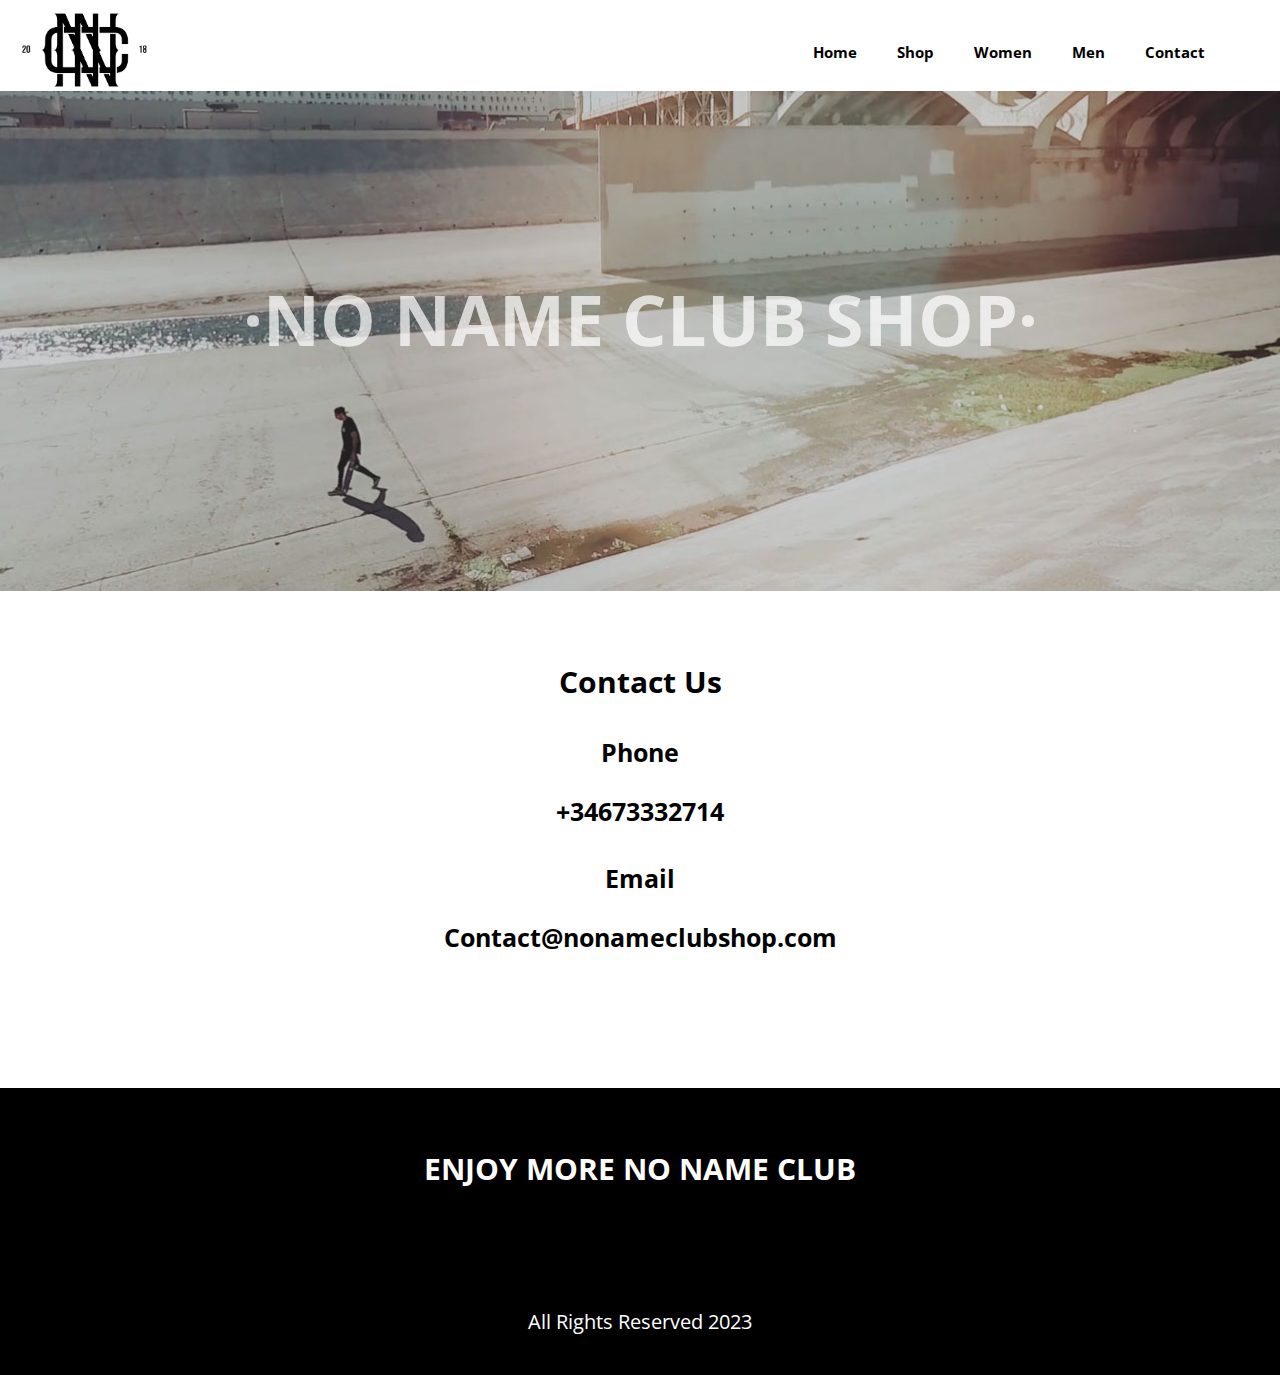
<file: pages/Contact us.html>
<!DOCTYPE html>
<html lang="en">
  <head>
    <meta charset="UTF-8" />
    <meta http-equiv="X-UA-Compatible" content="IE=edge" />
    <meta name="viewport" content="width=device-width, initial-scale=1.0" />
    <link rel="preconnect" href="https://fonts.googleapis.com" />
    <link rel="preconnect" href="https://fonts.gstatic.com" crossorigin />
    <link
      href="https://fonts.googleapis.com/css2?family=Open+Sans:wght@600&display=swap"
      rel="stylesheet"
    />
    <link
      rel="stylesheet"
      href="https://cdnjs.cloudflare.com/ajax/libs/font-awesome/6.3.0/css/all.min.css"
      integrity="sha512-SzlrxWUlpfuzQ+pcUCosxcglQRNAq/DZjVsC0lE40xsADsfeQoEypE+enwcOiGjk/bSuGGKHEyjSoQ1zVisanQ=="
      crossorigin="anonymous"
      referrerpolicy="no-referrer"
    />
    <link rel="stylesheet" href="../estilos.css" />
    <link rel="shortcut icon" href="img2/favicon.svg" type="image/x-icon" />
    <title>Contact Us</title>
  </head>

  <body>
    <header class="headertop">
      <div class="redes">
        <a href="https://www.instagram.com/nonameclubshop/">
          <i class="fa-brands fa-instagram"></i>
        </a>
        <a href="https://www.facebook.com/nonameclubshop">
          <i class="fa-brands fa-square-facebook"></i>
        </a>
      </div>
    </header>
    <header class="header">
      <div class="logo">
        <img src="img2/nnc4.png" alt="logo" />
      </div>
      <nav>
        <ul>
          <li><a href="Home.html">Home</a></li>
          <li><a href="Shop.html">Shop</a></li>
          <li><a href="Women.html">Women</a></li>
          <li><a href="Men.html">Men</a></li>
          <li><a href="Contact us.html">Contact</a></li>
        </ul>
      </nav>
    </header>

    <section>
      <h1>·NO NAME CLUB SHOP·</h1>
    </section>

    <main>
      <div class="container4">
        <h2>Contact Us</h2>
        <h4>
          Phone
          <p>+34673332714</p>
        </h4>
        <h4>
          Email
          <p>Contact@nonameclubshop.com</p>
        </h4>
      </div>
    </main>

    <footer>
      <h4>ENJOY MORE NO NAME CLUB</h4>
      <div class="redes2">
        <a href="https://www.instagram.com/nonameclubshop/">
          <i class="fa-brands fa-instagram"></i>
        </a>
        <a href="https://www.facebook.com/nonameclubshop">
          <i class="fa-brands fa-square-facebook"></i>
        </a>
        <p>All Rights Reserved 2023</p>
      </div>
    </footer>
  </body>
</html>
</file>
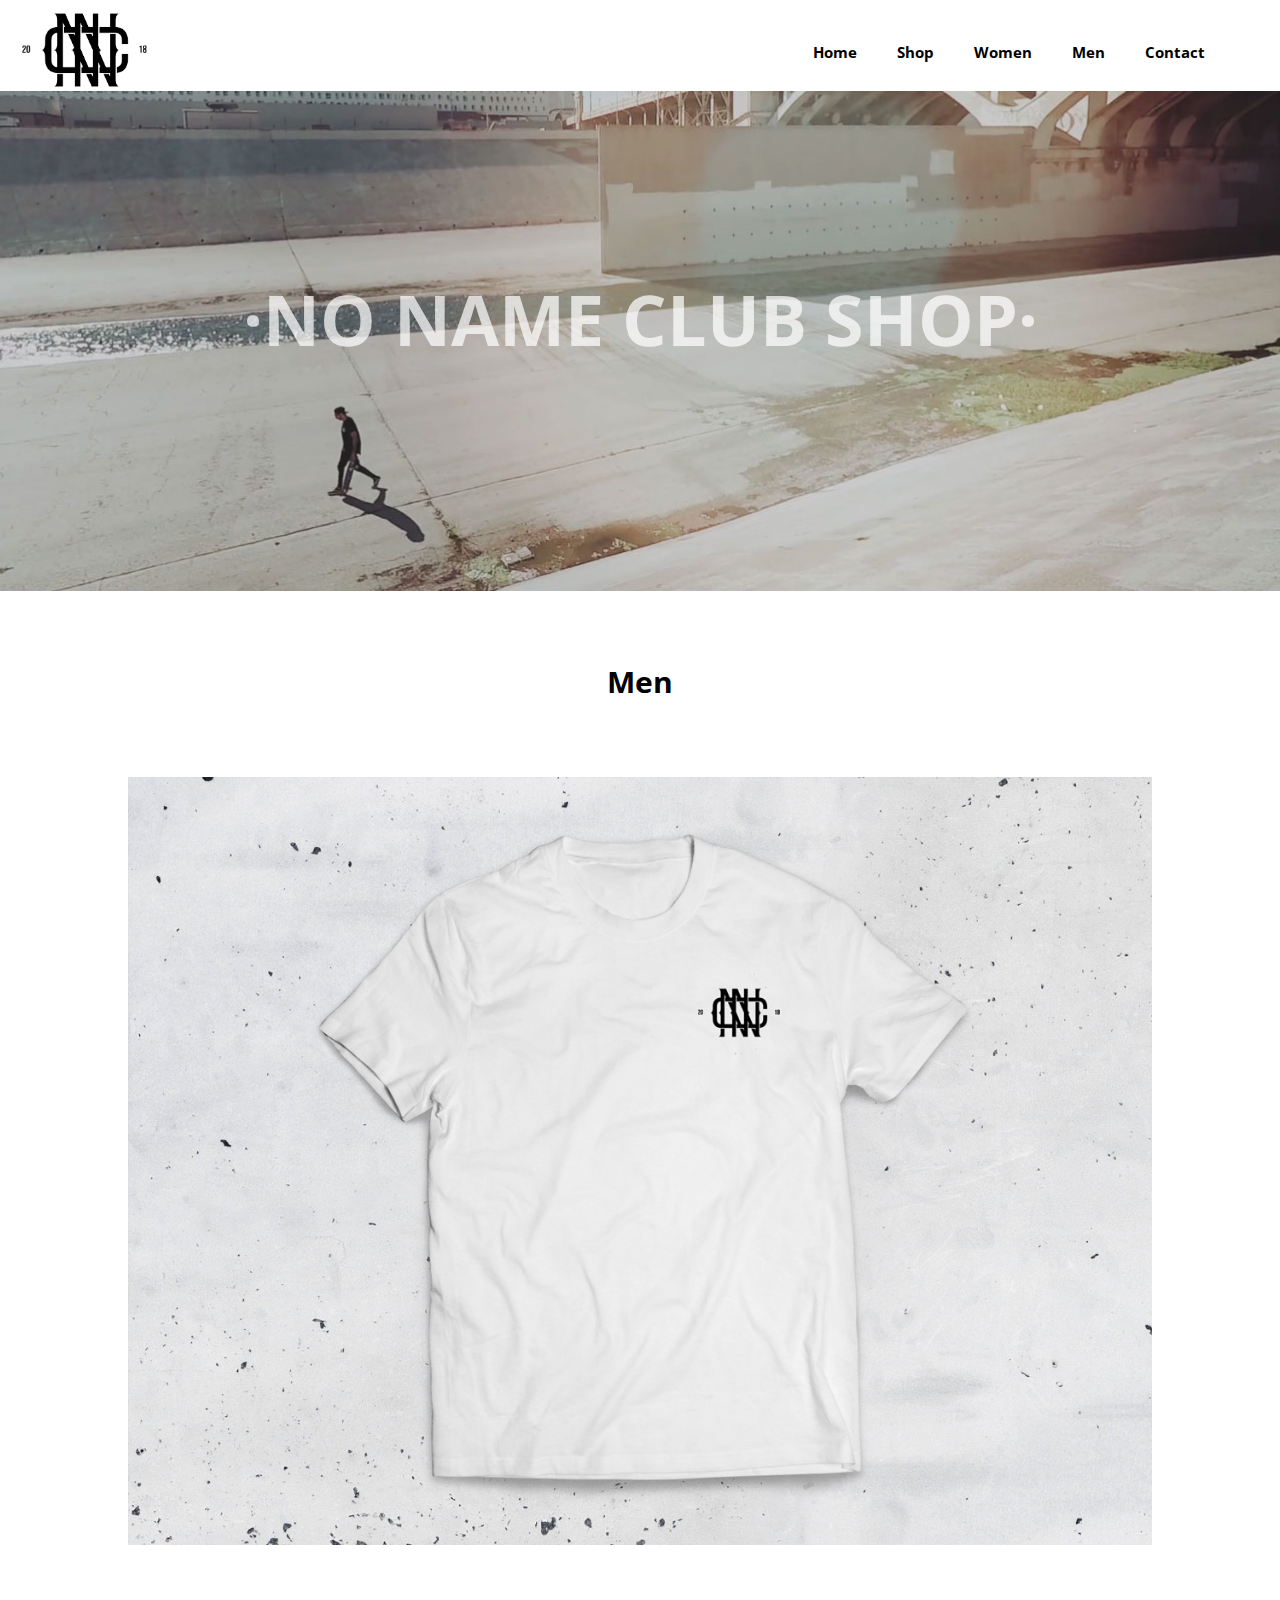
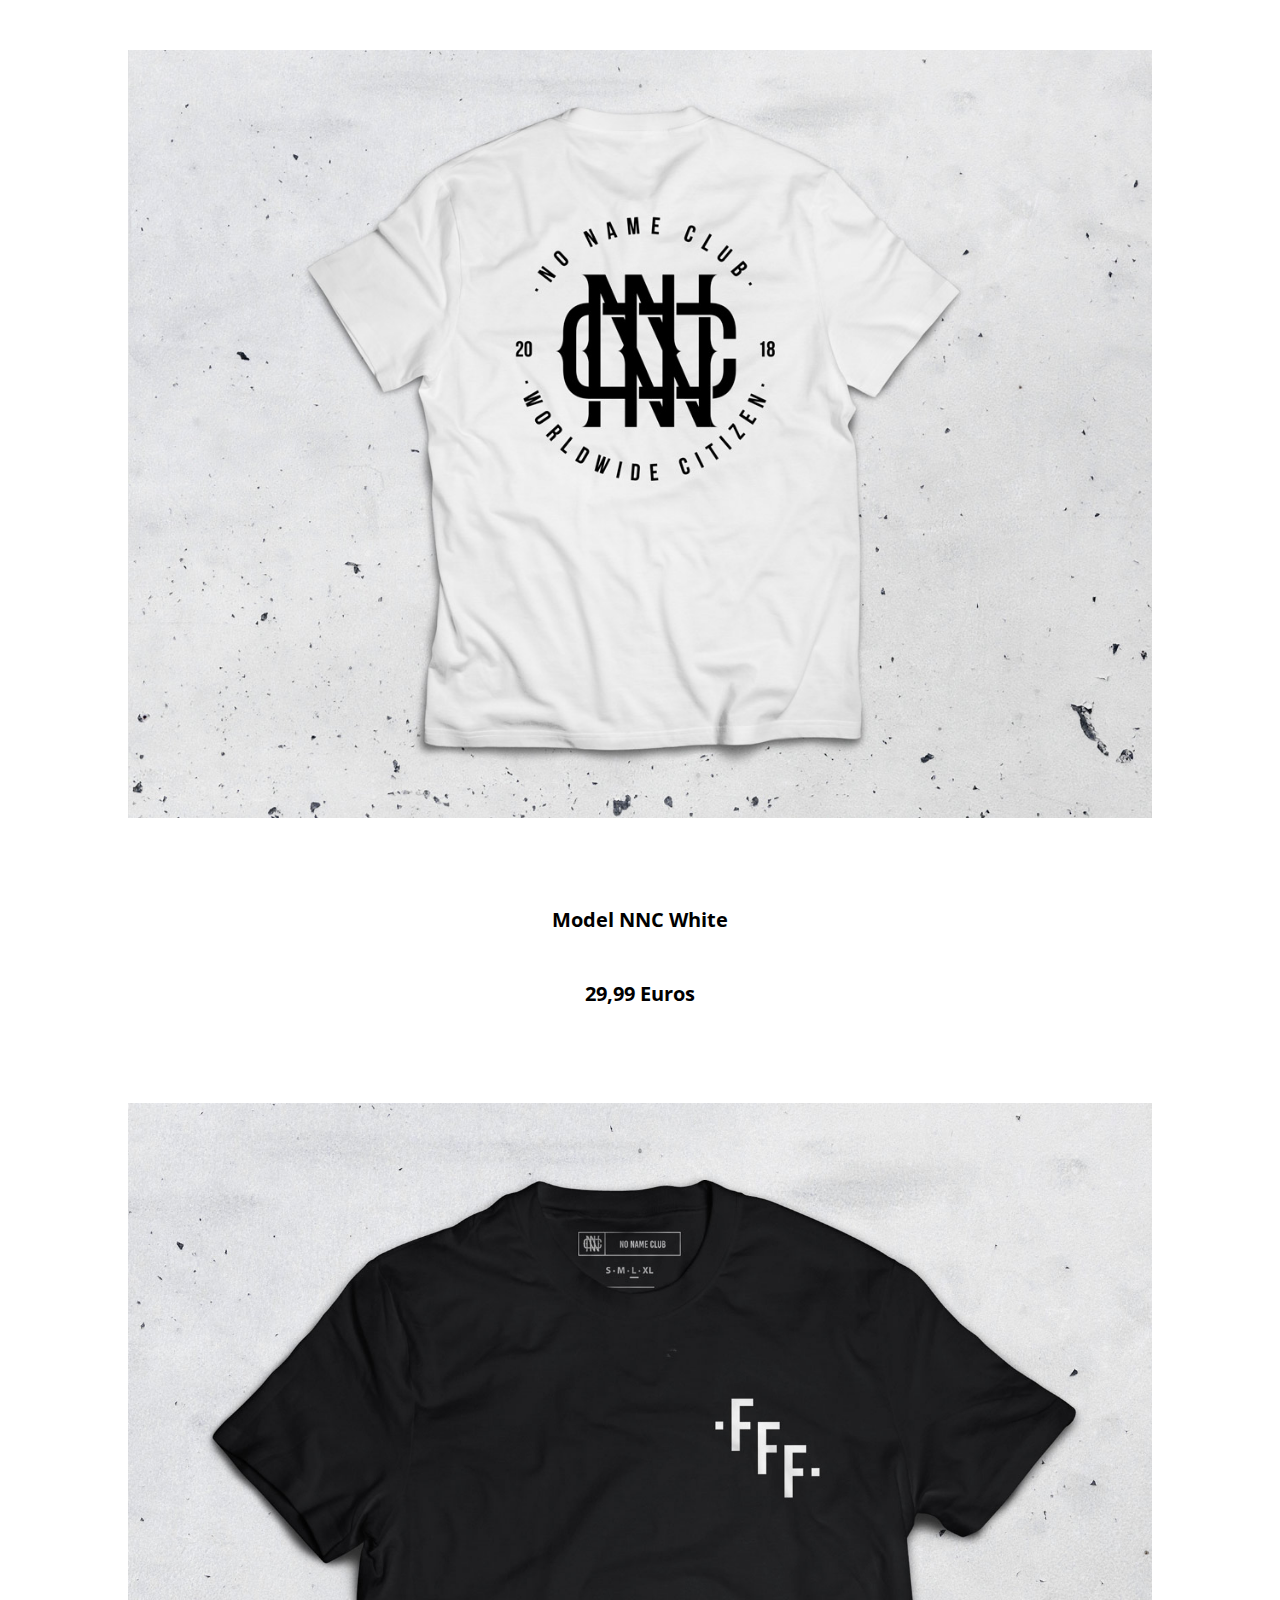
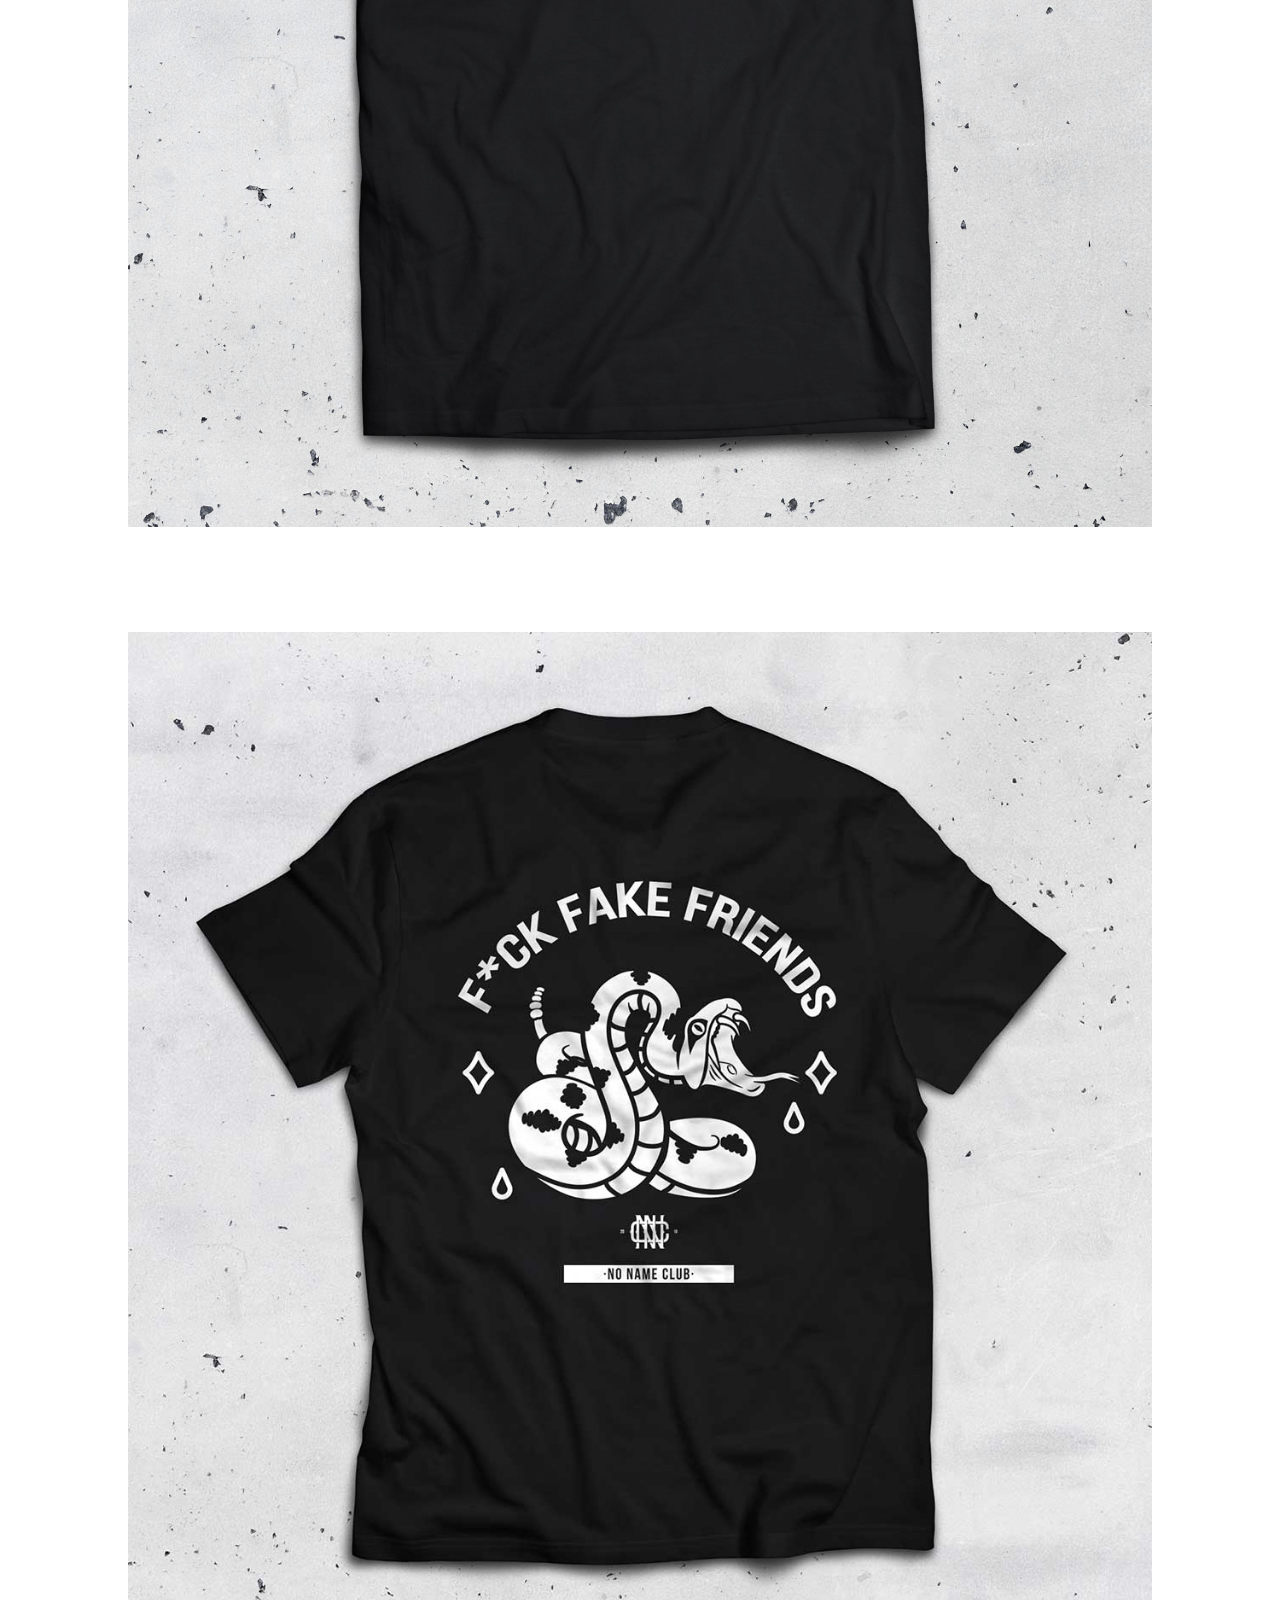
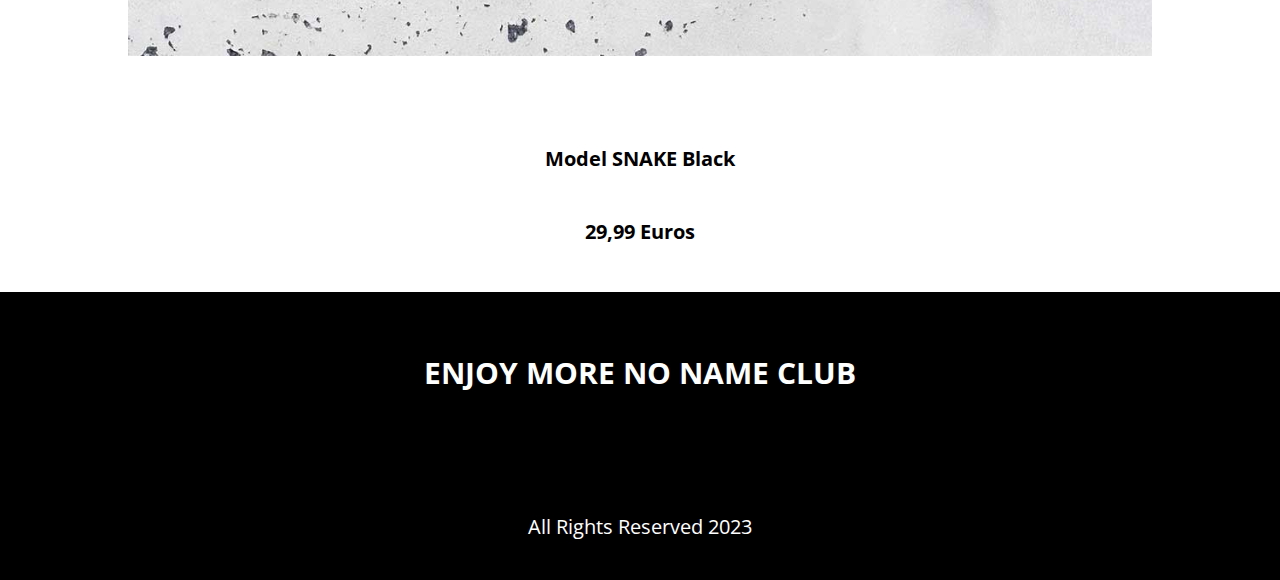
<file: pages/Men.html>
<!DOCTYPE html>
<html lang="en">
  <head>
    <meta charset="UTF-8" />
    <meta http-equiv="X-UA-Compatible" content="IE=edge" />
    <meta name="viewport" content="width=device-width, initial-scale=1.0" />
    <link rel="preconnect" href="https://fonts.googleapis.com" />
    <link rel="preconnect" href="https://fonts.gstatic.com" crossorigin />
    <link
      href="https://fonts.googleapis.com/css2?family=Open+Sans:wght@600&display=swap"
      rel="stylesheet"
    />
    <link
      rel="stylesheet"
      href="https://cdnjs.cloudflare.com/ajax/libs/font-awesome/6.3.0/css/all.min.css"
      integrity="sha512-SzlrxWUlpfuzQ+pcUCosxcglQRNAq/DZjVsC0lE40xsADsfeQoEypE+enwcOiGjk/bSuGGKHEyjSoQ1zVisanQ=="
      crossorigin="anonymous"
      referrerpolicy="no-referrer"
    />
    <link rel="stylesheet" href="../estilos.css" />
    <link
      rel="shortcut icon"
      href="img2/favicon.svg"
      type="image/x-icon"
    />
    <title>Men</title>
  </head>
  <body>
    <header class="headertop">
      <div class="redes">
        <a href="https://www.instagram.com/nonameclubshop/">
          <i class="fa-brands fa-instagram"></i>
        </a>
        <a href="https://www.facebook.com/nonameclubshop">
          <i class="fa-brands fa-square-facebook"></i>
        </a>
      </div>
    </header>
    <header class="header"> 
      <div class="logo">
        <img src="img2/nnc4.png" alt="logo" />
      </div>
      <nav>
        <ul>
          <li><a href="Home.html">Home</a></li>
          <li><a href="Shop.html">Shop</a></li>
          <li><a href="Women.html">Women</a></li>
          <li><a href="Men.html">Men</a></li>
          <li><a href="Contact us.html">Contact</a></li>
        </ul>
      </nav>
    </header>

    <section>
      <h1>·NO NAME CLUB SHOP·</h1>
    </section>

    <main>
      <div>
        <h2 class="ropa2">Men</h2>
          <img src="img2/C-NNC-BD.jpg" alt="imagen1" />
          <img src="img2/C-NNC-BT.jpg" alt="imagen2" />
          <h5 class="modpre">Model NNC White</h5>
          <h6 class="modpre">29,99 Euros</h6>
          <img src="img2/C-FFF-ND.jpg" alt="imagen3" />
          <img src="img2/C-SNAKE-NT.jpg" alt="imagen4" />
          <h5 class="modpre">Model SNAKE Black</h5>
          <h6 class="modpre">29,99 Euros</h6>
        </div>
      </div>
    </main>

    <footer>
        <h4>ENJOY MORE NO NAME CLUB</h4>
      <div class="redes2">
        <a href="https://www.instagram.com/nonameclubshop/">
          <i class="fa-brands fa-instagram"></i>
        </a>
        <a href="https://www.facebook.com/nonameclubshop">
          <i class="fa-brands fa-square-facebook"></i>
        </a>
        <p>All Rights Reserved 2023</p>
      </div>
    </footer>
  </body>
</html>
</file>
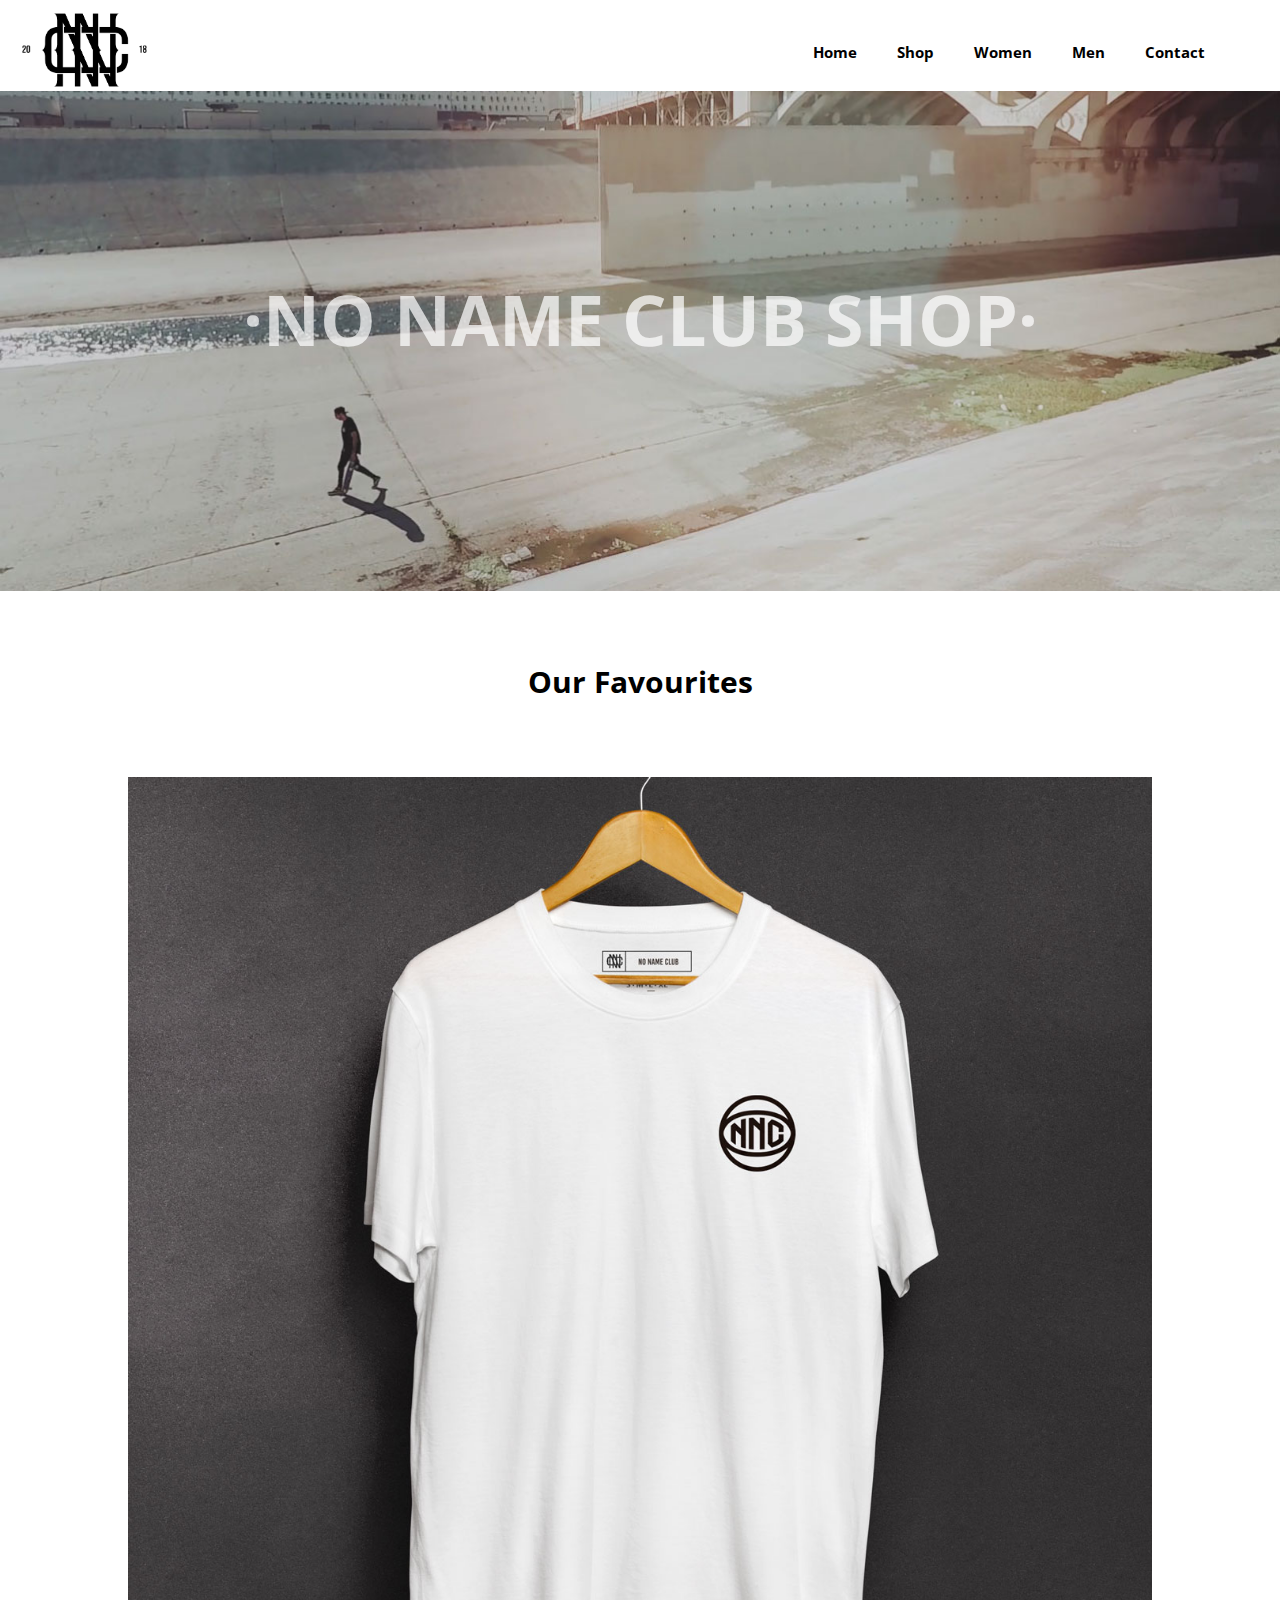
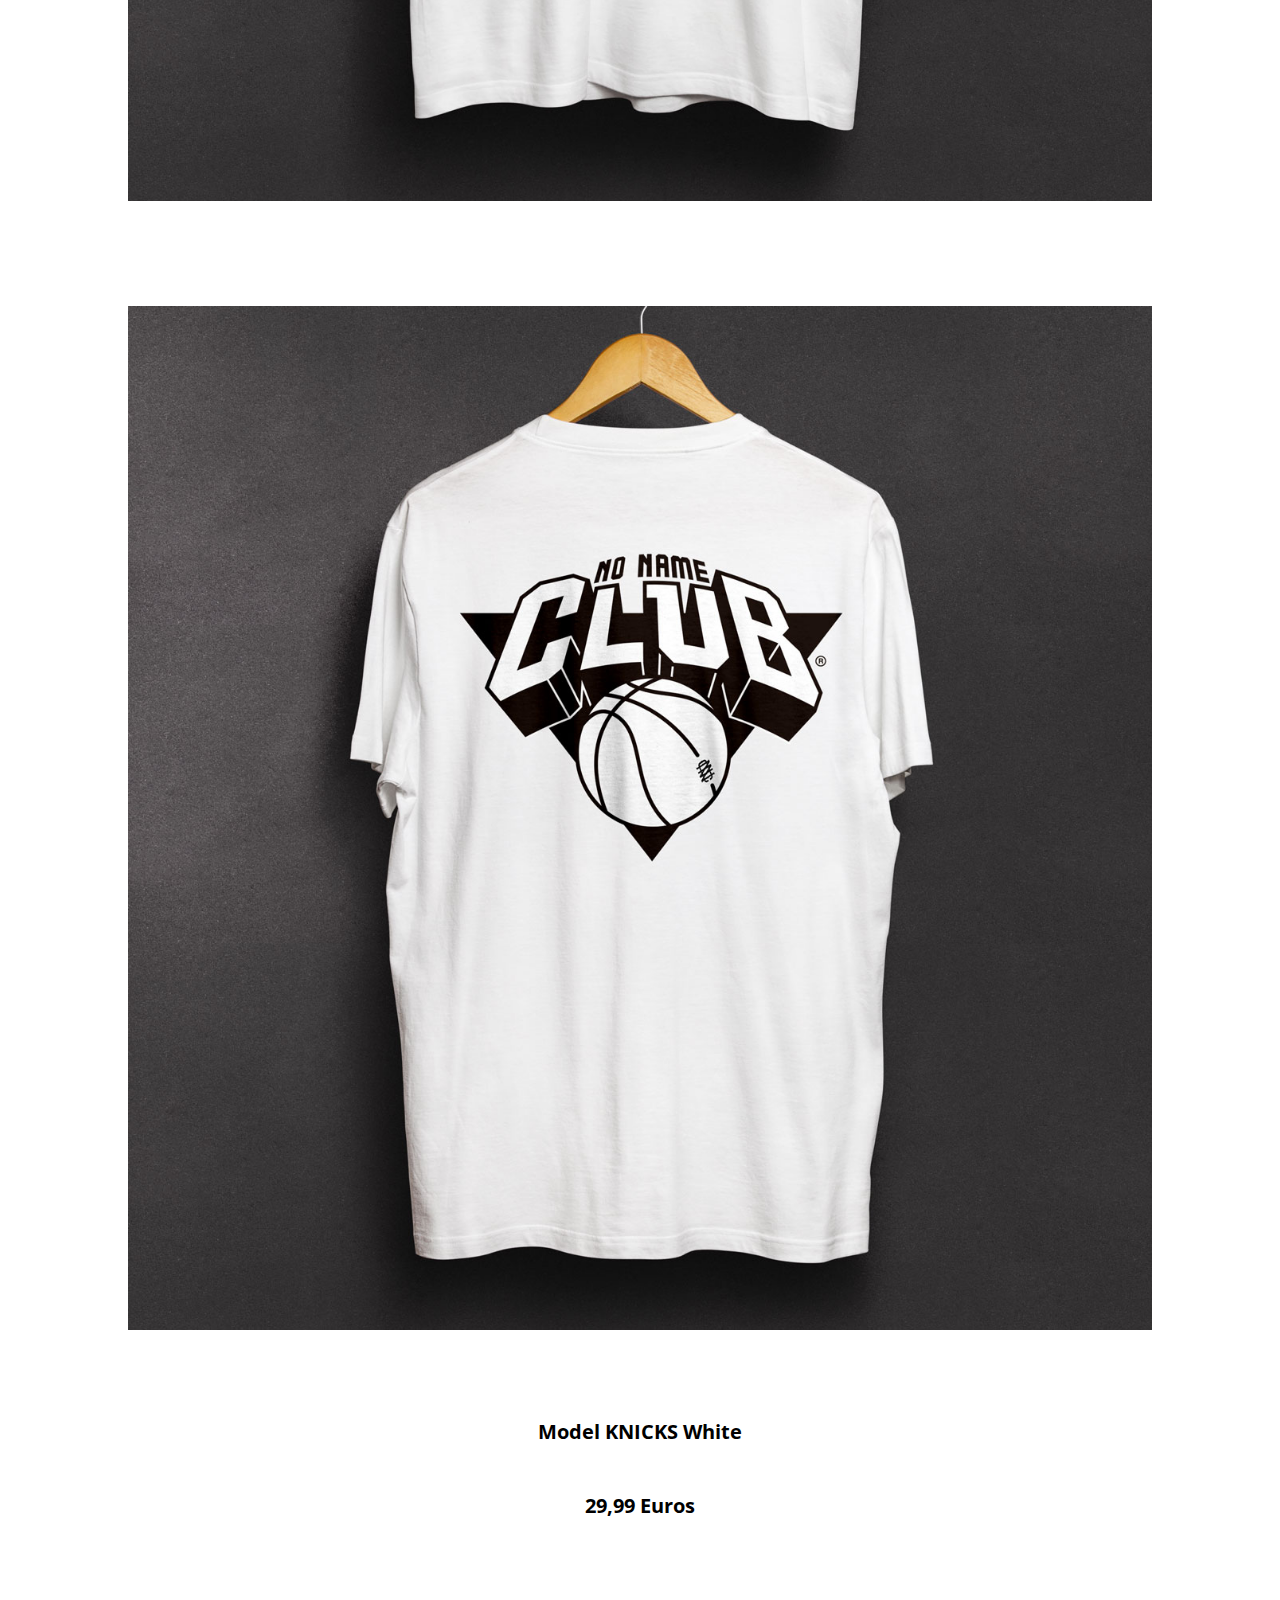
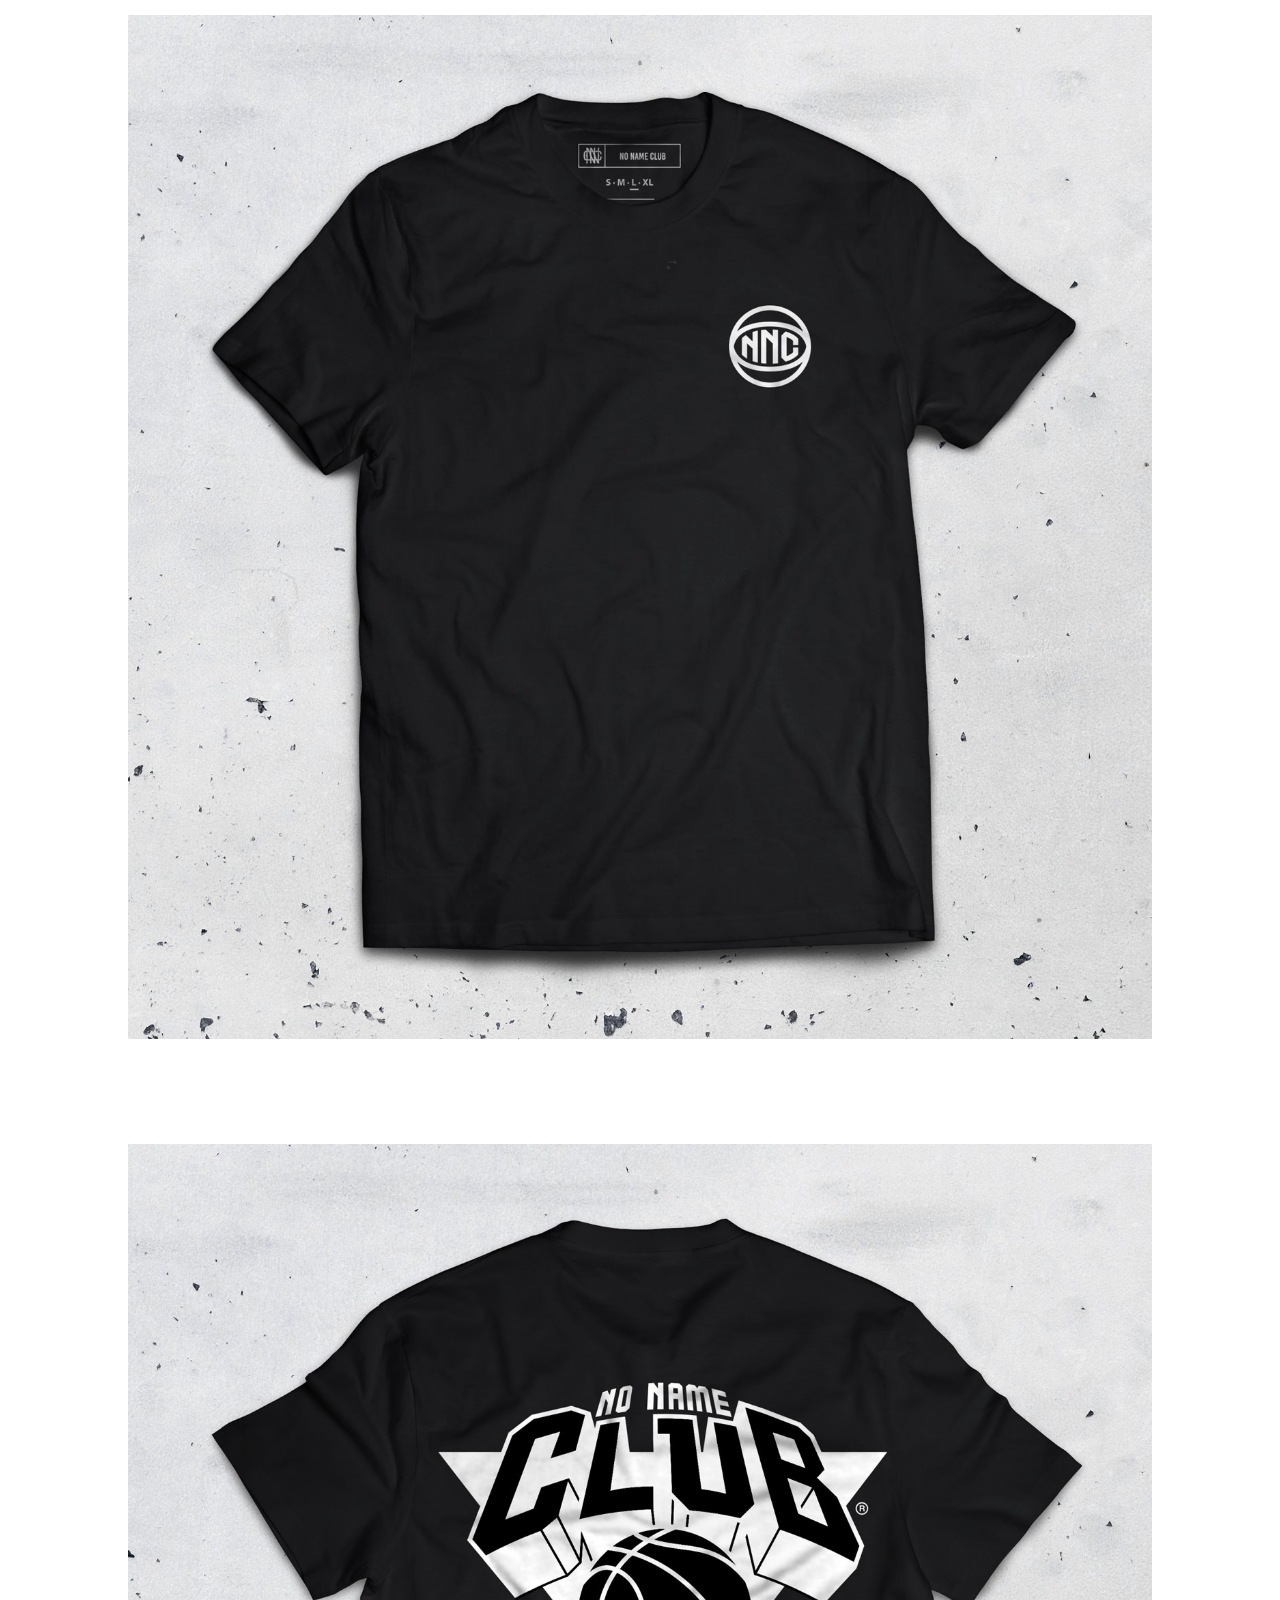
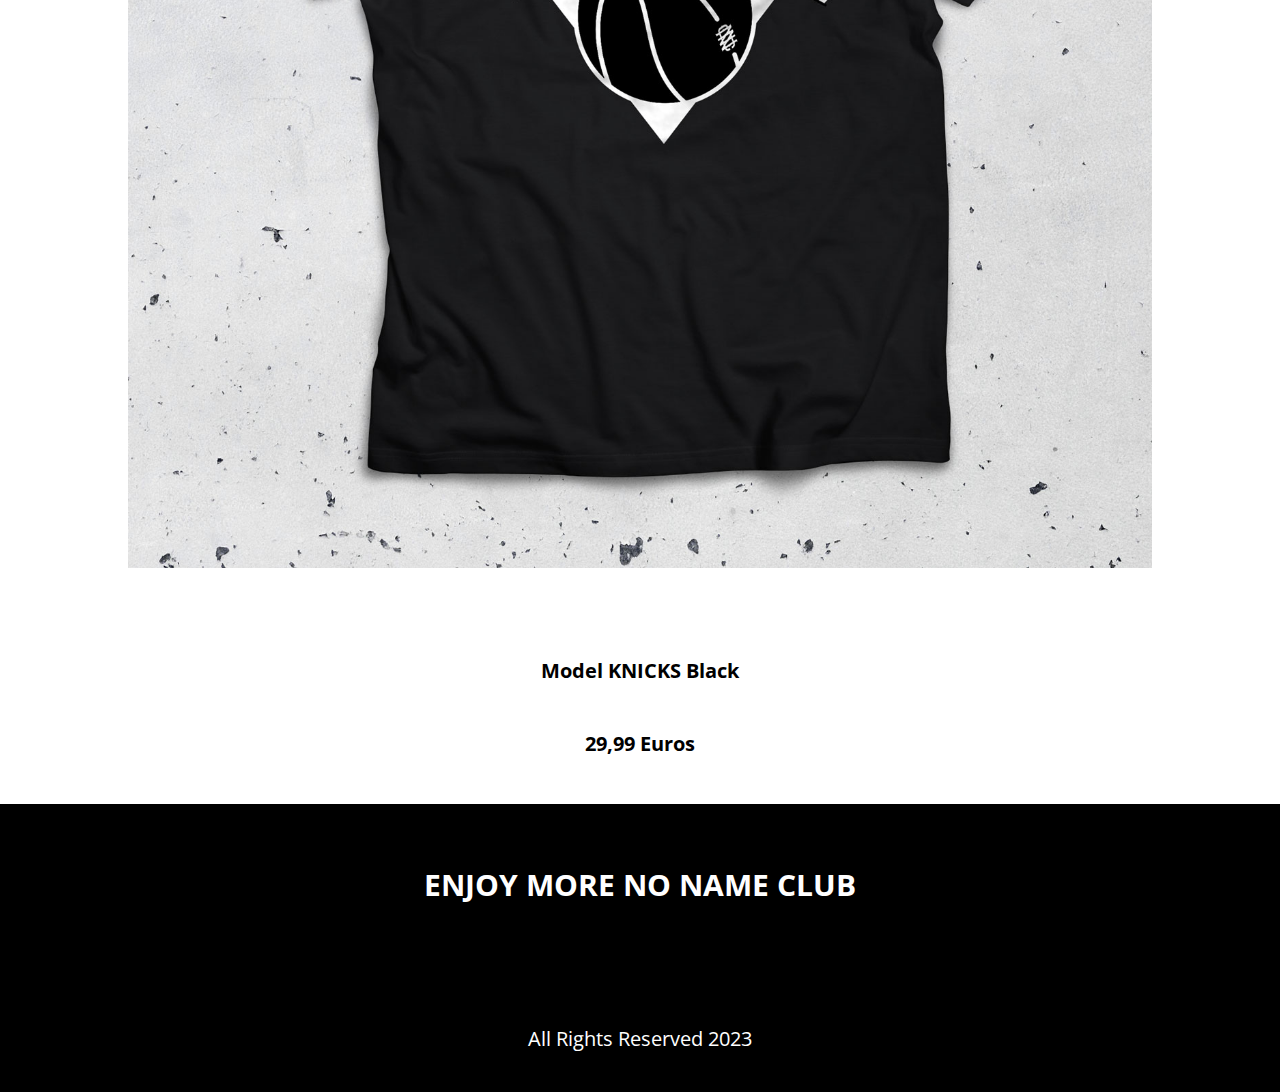
<file: pages/Shop.html>
<!DOCTYPE html>
<html lang="en">
  <head>
    <meta charset="UTF-8" />
    <meta http-equiv="X-UA-Compatible" content="IE=edge" />
    <meta name="viewport" content="width=device-width, initial-scale=1.0" />
    <link rel="preconnect" href="https://fonts.googleapis.com" />
    <link rel="preconnect" href="https://fonts.gstatic.com" crossorigin />
    <link
      href="https://fonts.googleapis.com/css2?family=Open+Sans:wght@600&display=swap"
      rel="stylesheet"
    />
    <link
      rel="stylesheet"
      href="https://cdnjs.cloudflare.com/ajax/libs/font-awesome/6.3.0/css/all.min.css"
      integrity="sha512-SzlrxWUlpfuzQ+pcUCosxcglQRNAq/DZjVsC0lE40xsADsfeQoEypE+enwcOiGjk/bSuGGKHEyjSoQ1zVisanQ=="
      crossorigin="anonymous"
      referrerpolicy="no-referrer"
    />
    <link rel="stylesheet" href="../estilos.css" />
    <link rel="shortcut icon" href="img2/favicon.svg" type="image/x-icon" />
    <title>Shop</title>
  </head>
  <body>
    <header class="headertop">
      <div class="redes">
        <a href="https://www.instagram.com/nonameclubshop/">
          <i class="fa-brands fa-instagram"></i>
        </a>
        <a href="https://www.facebook.com/nonameclubshop">
          <i class="fa-brands fa-square-facebook"></i>
        </a>
      </div>
    </header>
    <header class="header">
      <div class="logo">
        <img src="img2/nnc4.png" alt="logo" />
      </div>
      <nav>
        <ul>
          <li><a href="Home.html">Home</a></li>
          <li><a href="Shop.html">Shop</a></li>
          <li><a href="Women.html">Women</a></li>
          <li><a href="Men.html">Men</a></li>
          <li><a href="Contact us.html">Contact</a></li>
        </ul>
      </nav>
    </header>

    <section>
      <h1>·NO NAME CLUB SHOP·</h1>
    </section>

    <main>
      <div>
        <h2>Our Favourites</h2>
        <div class="image-cont">
          <img src="img2/C-KNICKS-BD copia.jpg" alt="" />
          <img src="img2/C-KNICKS-BT.jpg" alt="" />
          <h5>Model KNICKS White</h5>
          <h6>29,99 Euros</h6>
          <img src="img2/C-KNICKS-ND.jpg" alt="" />
          <img src="img2/C-KNICKS-NT.jpg" alt="" />
          <h5>Model KNICKS Black</h5>
          <h6>29,99 Euros</h6>
        </div>
      </div>
    </main>

    <footer>
      <h4>ENJOY MORE NO NAME CLUB</h4>
      <div class="redes2">
        <a href="https://www.instagram.com/nonameclubshop/">
          <i class="fa-brands fa-instagram"></i>
        </a>
        <a href="https://www.facebook.com/nonameclubshop">
          <i class="fa-brands fa-square-facebook"></i>
        </a>
        <p>All Rights Reserved 2023</p>
      </div>
    </footer>
  </body>
</html>
</file>
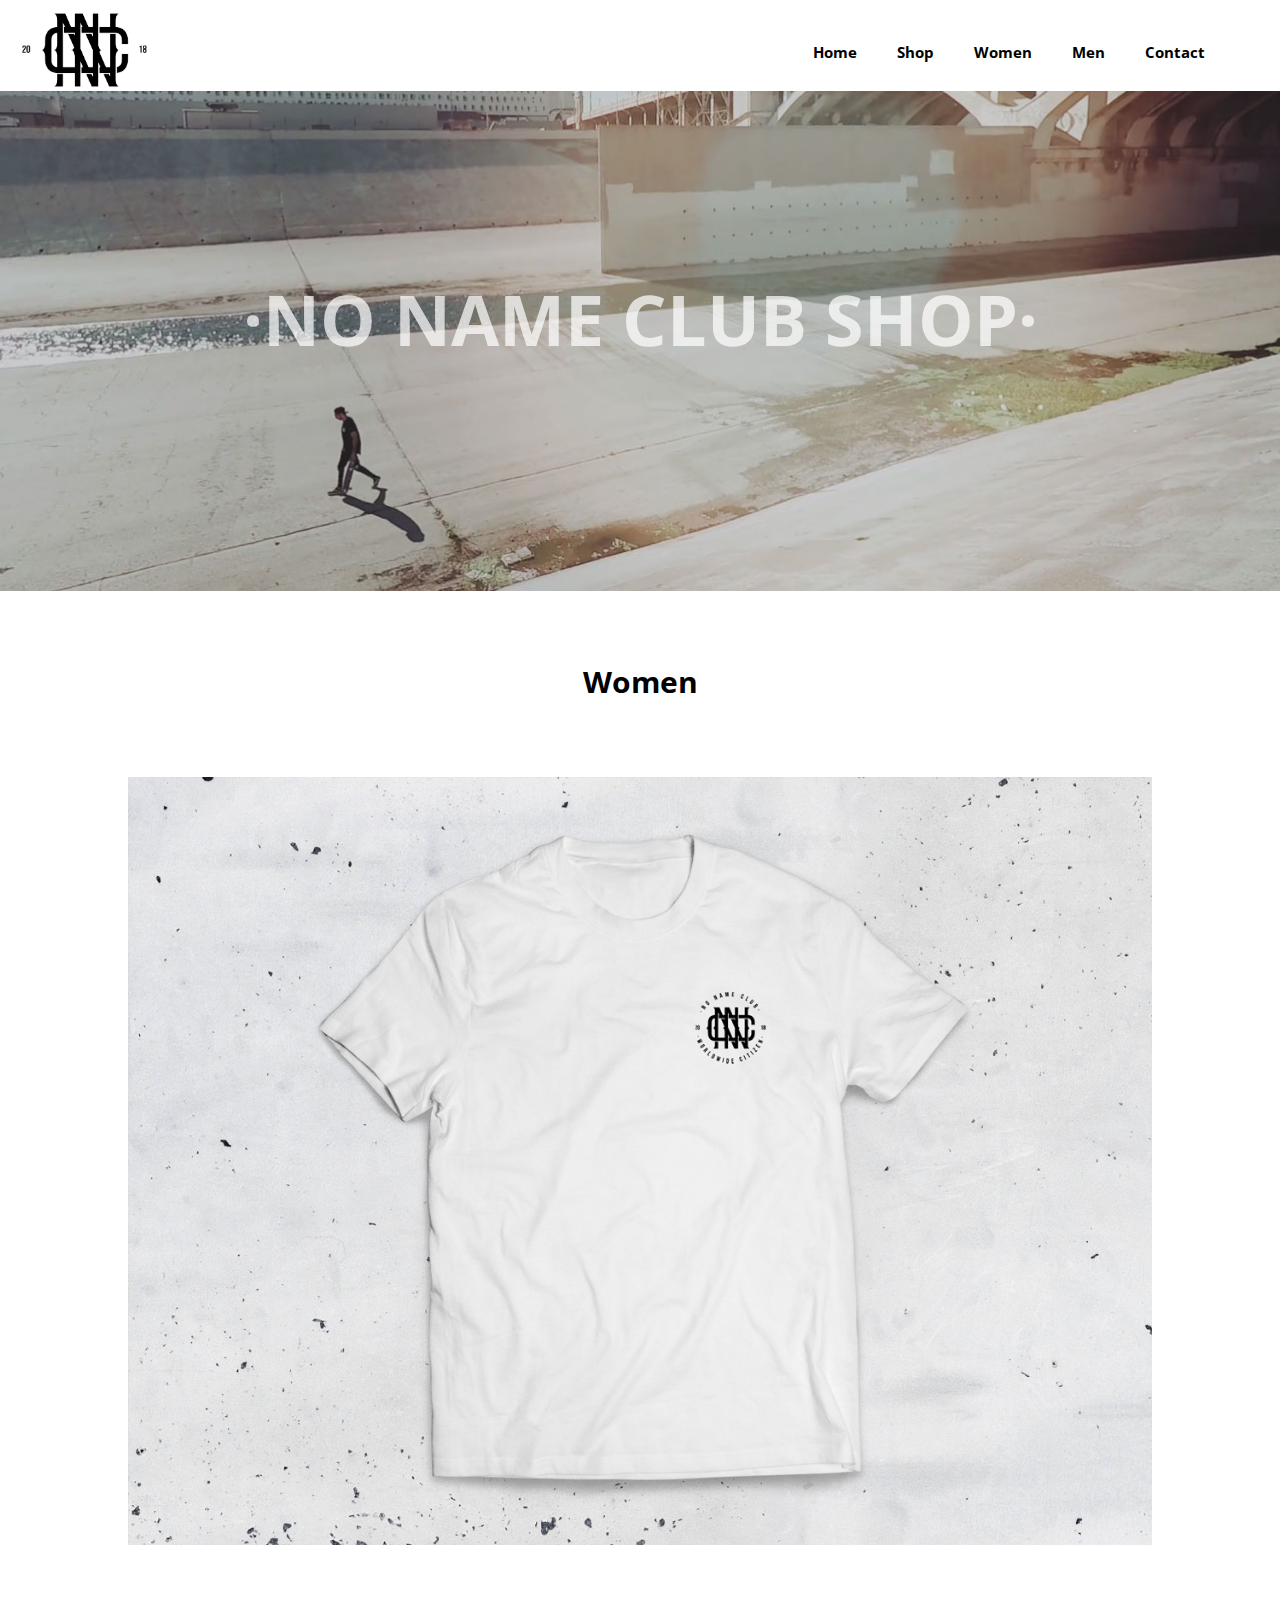
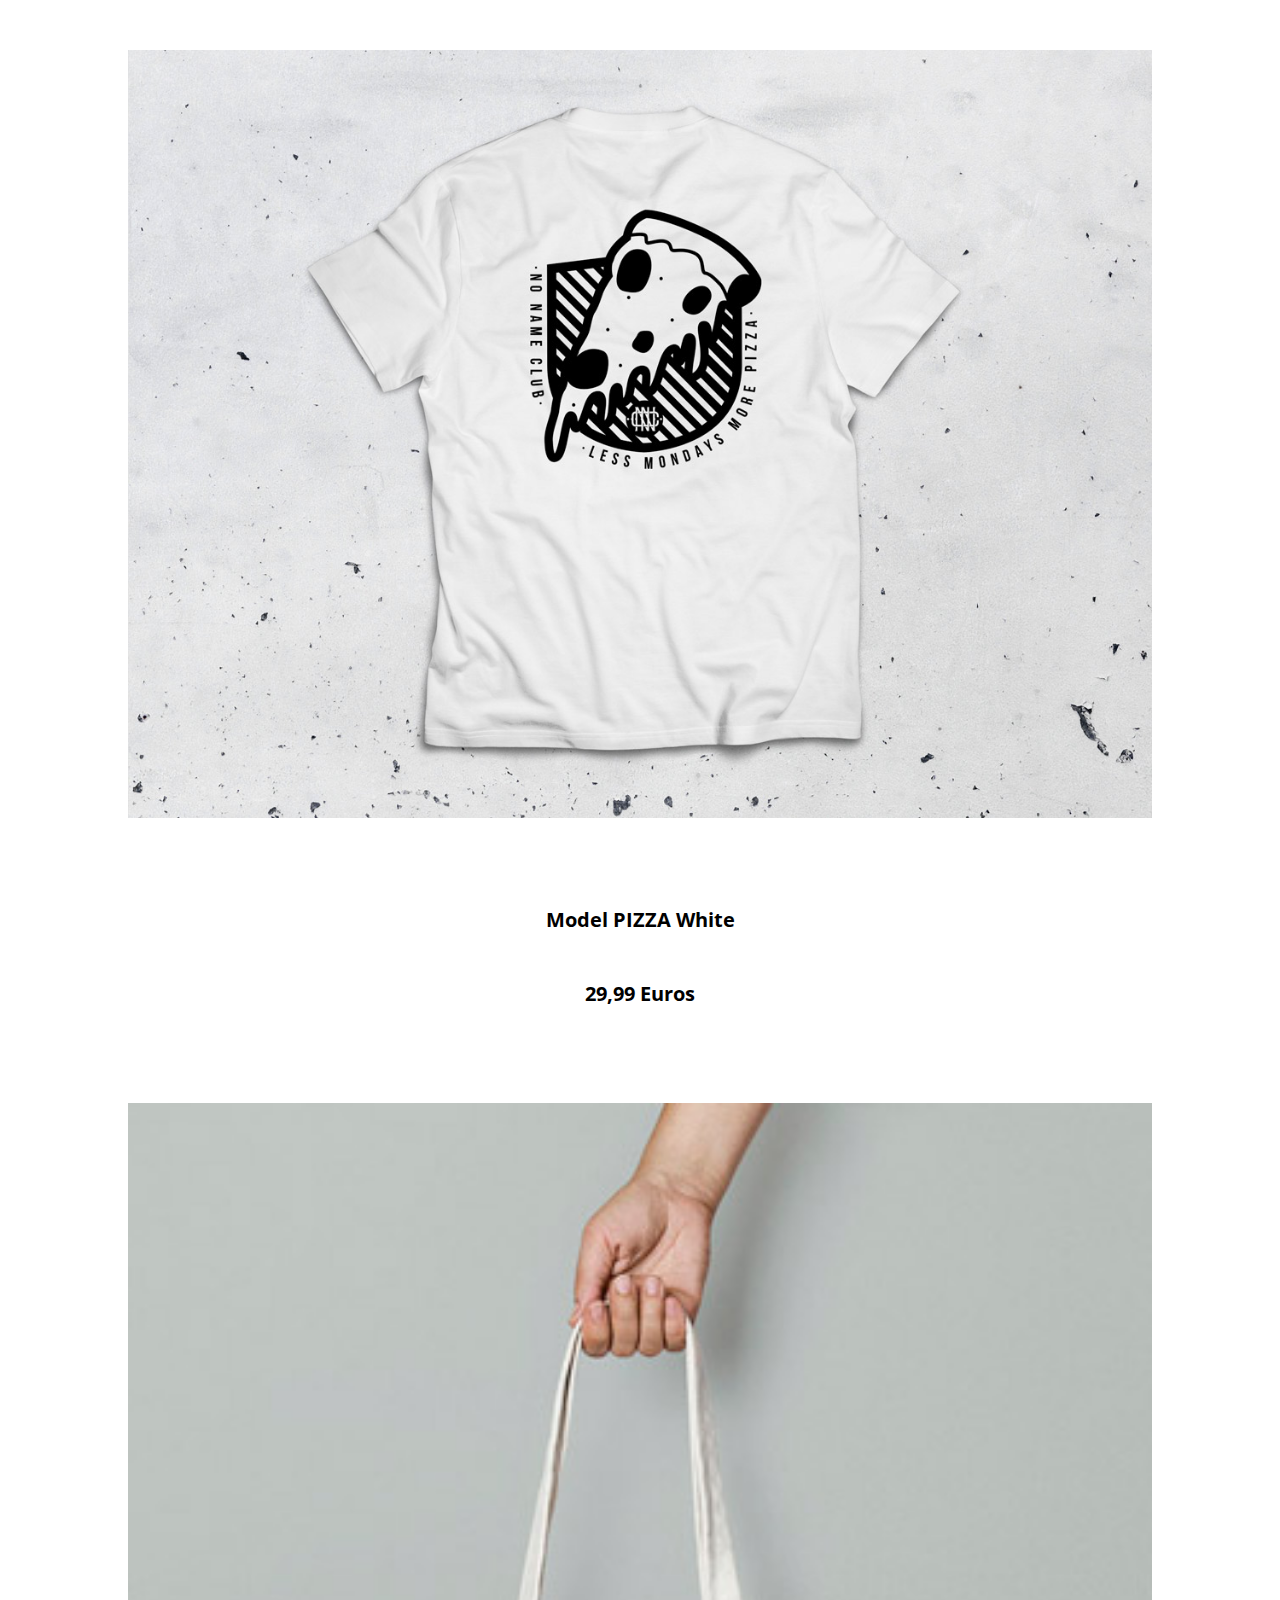
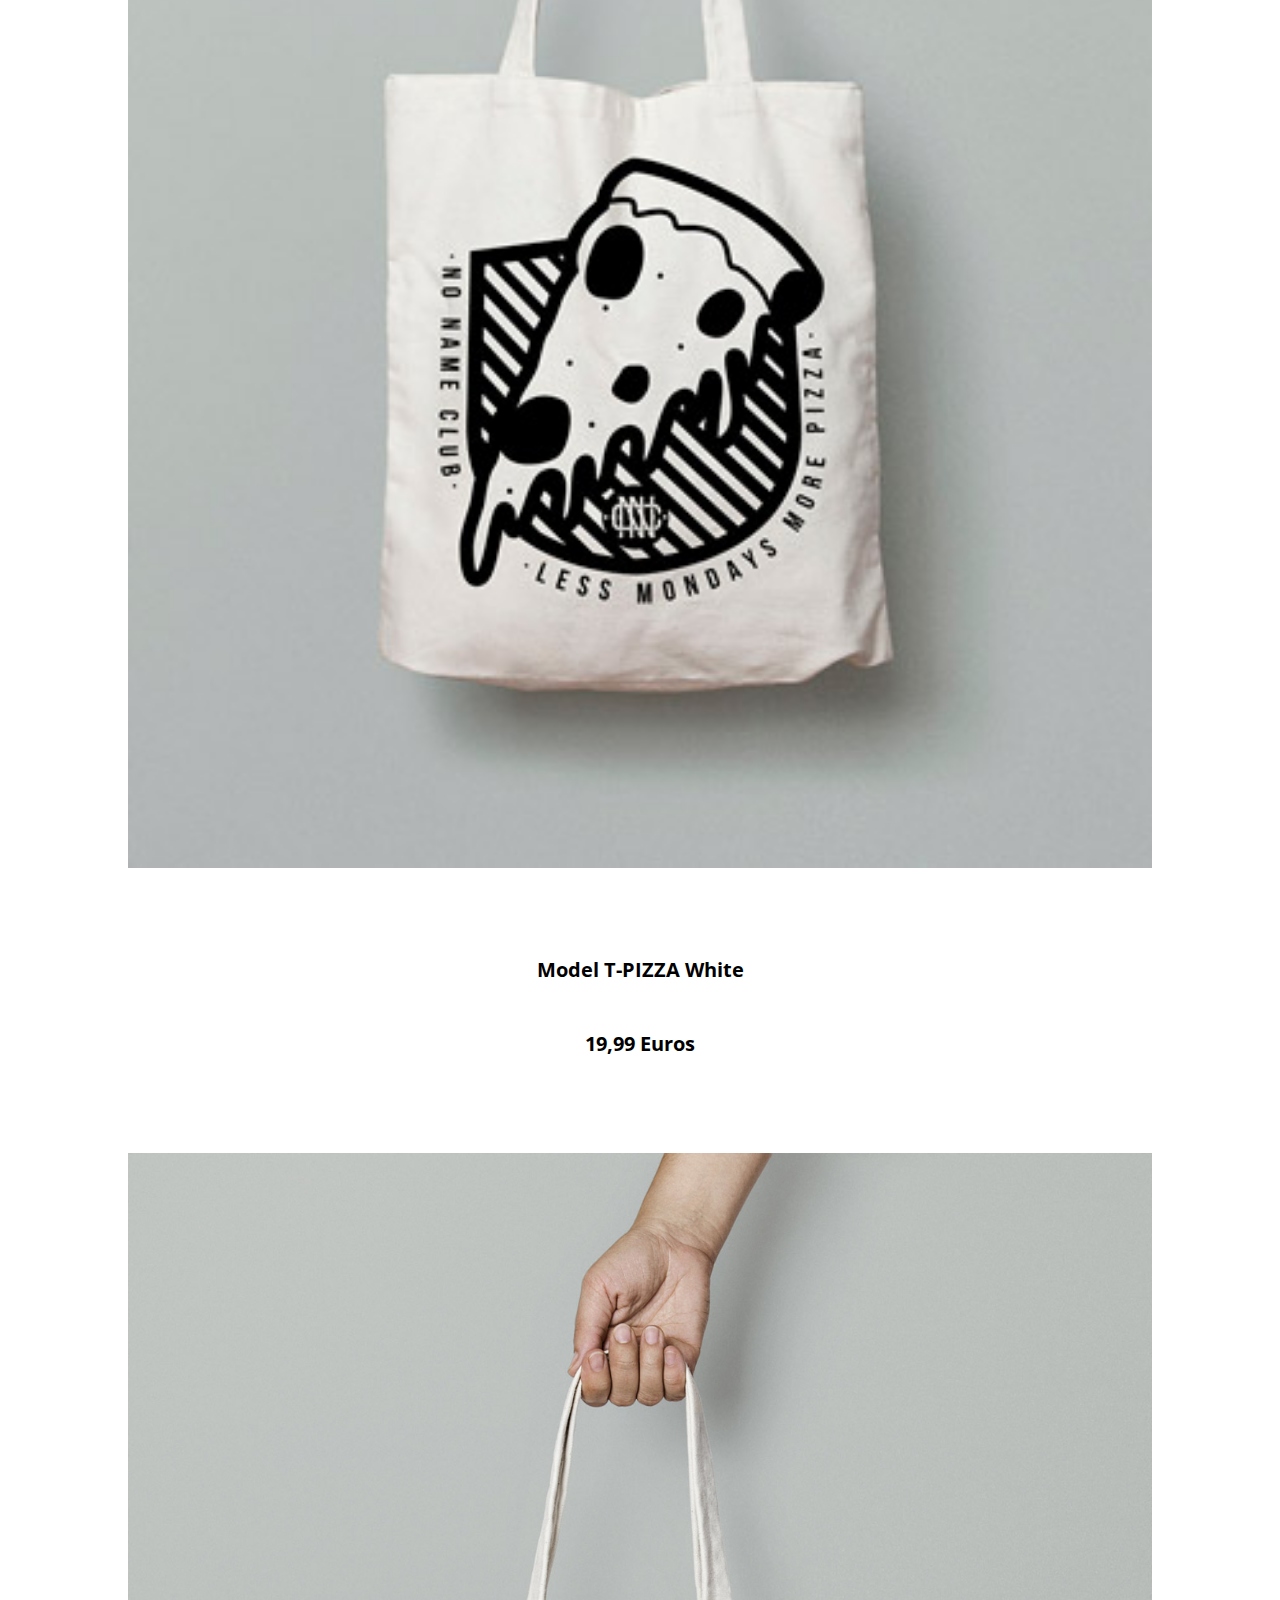
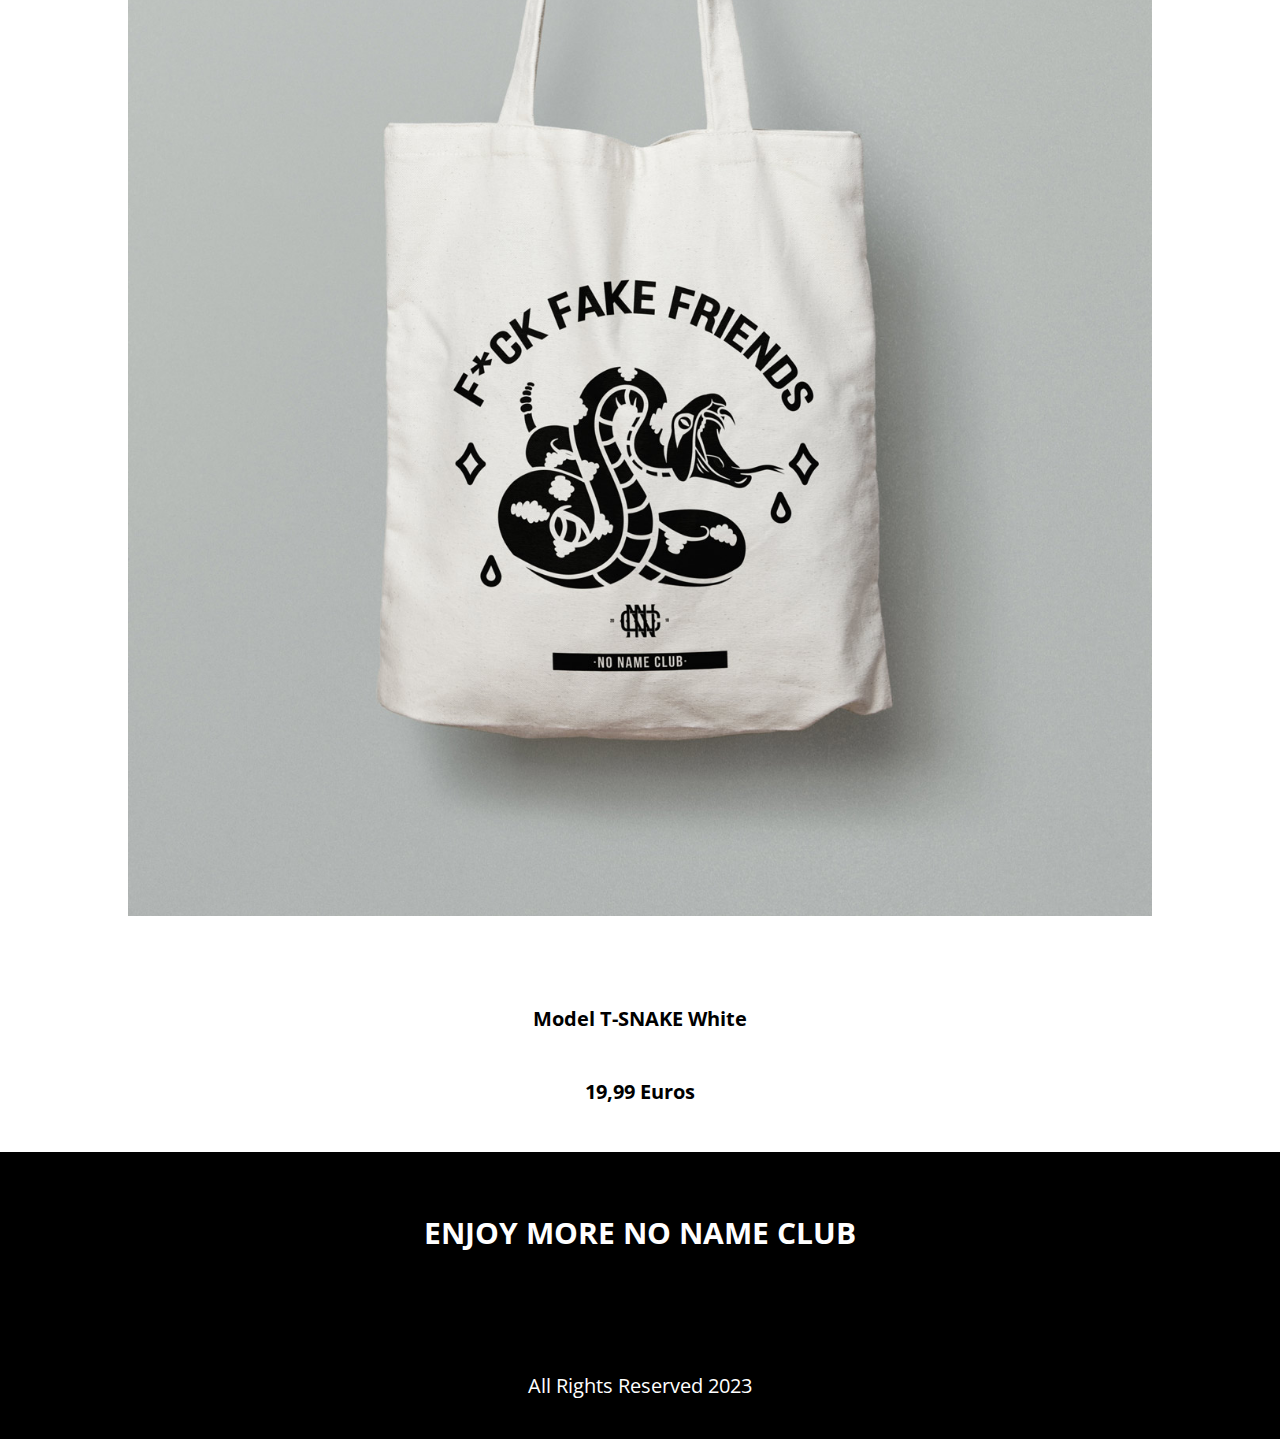
<file: pages/Women.html>
<!DOCTYPE html>
<html lang="en">

<head>
    <meta charset="UTF-8" />
    <meta http-equiv="X-UA-Compatible" content="IE=edge" />
    <meta name="viewport" content="width=device-width, initial-scale=1.0" />
    <link rel="preconnect" href="https://fonts.googleapis.com" />
    <link rel="preconnect" href="https://fonts.gstatic.com" crossorigin />
    <link href="https://fonts.googleapis.com/css2?family=Open+Sans:wght@600&display=swap" rel="stylesheet" />
    <link rel="stylesheet" href="https://cdnjs.cloudflare.com/ajax/libs/font-awesome/6.3.0/css/all.min.css"
        integrity="sha512-SzlrxWUlpfuzQ+pcUCosxcglQRNAq/DZjVsC0lE40xsADsfeQoEypE+enwcOiGjk/bSuGGKHEyjSoQ1zVisanQ=="
        crossorigin="anonymous" referrerpolicy="no-referrer" />
    <link rel="stylesheet" href="../estilos.css" />
    <link rel="shortcut icon" href="img2/favicon.svg" type="image/x-icon" />
    <title>Women</title>
</head>
<body>
    
    <header class="headertop">
        <div class="redes">
          <a href="https://www.instagram.com/nonameclubshop/">
            <i class="fa-brands fa-instagram"></i>
          </a>
          <a href="https://www.facebook.com/nonameclubshop">
            <i class="fa-brands fa-square-facebook"></i>
          </a>
        </div>
      </header>
      <header class="header"> 
        <div class="logo">
          <img src="img2/nnc4.png" alt="logo" />
        </div>
        <nav>
          <ul>
            <li><a href="Women.html">Home</a></li>
            <li><a href="Shop.html">Shop</a></li>
            <li><a href="Women.html">Women</a></li>
            <li><a href="Men.html">Men</a></li>
            <li><a href="Contact us.html">Contact</a></li>
          </ul>
        </nav>
      </header>

    <section>
        <h1>·NO NAME CLUB SHOP·</h1>
    </section>
<body>
    <main>
        <div>
            <h2 class="ropa">Women</h2>
            <img src="img2/C-PZZ-BD.jpg" alt="imagen1"/>
            <img src="img2/C-PZZ-BT.jpg" alt="imagen2"/>
            <h5 class="modpre">Model PIZZA White</h5>
            <h6 class="modpre">29,99 Euros</h6>
            <img src="img2/T-PZZ-N.jpg" alt="imagen3"/>
            <h5 class="modpre">Model T-PIZZA White</h5>
            <h6 class="modpre">19,99 Euros</h6>
            <img src="img2/T-SNAKE-N.jpg" alt="imagen4"/>
            <h5 class="modpre">Model T-SNAKE White</h5>
            <h6 class="modpre">19,99 Euros</h6>
        </div>
    </main>

    <footer>
        <h4>ENJOY MORE NO NAME CLUB</h4>
        <div class="redes2">
            <a href="https://www.instagram.com/nonameclubshop/">
                <i class="fa-brands fa-instagram"></i>
            </a>
            <a href="https://www.facebook.com/nonameclubshop">
                <i class="fa-brands fa-square-facebook"></i>
            </a>
            <p>All Rights Reserved 2023</p>
        </div>
    </footer>
</body>

</html>
</file>
<file: estilos.css>
body {
  margin: 0;
  padding: 0;
  box-sizing: border-box;
  font-family: "Open Sans", sans-serif;
}

.headertop {
  display: flex;
  justify-content: flex-end;
  align-items: center;
  background-color: #000000;
  color: white;
  width: 100%;
}

.redes i {
  color: white;
  font-size: 25px;
  text-decoration: none;
  letter-spacing: 20px;
  margin-top: 5px;
  margin-bottom: 5px;
}

.redes i:hover {
  color: #9a9a9a;
}

.header {
  display: flex;
  justify-content: space-between;
  align-items: center;
  background-color: rgb(255, 255, 255);
  width: 100%;
  padding: 5px;
  padding-left: 20px;
  font-weight: bold;
  text-transform: capitalize;
  box-sizing: border-box;
}

.logo {
  text-align: right;
  text-decoration: none;
}

.logo img {
  height: 80px;
}

nav {
  padding-right: 50px;
}

nav ul {
  display: flex;
  justify-content: flex-end;
  align-items: center;
  list-style: none;
}

nav li {
  margin: 20px;
}

nav a {
  color: #000000;
  text-decoration: none;
  font-size: 15px;
}

nav a:hover {
  color: #9a9a9a;
}

section {
  background-color: #000000;
  width: 100%;
  height: 500px;
  background-image: url(img/nncv5.jpg);
  background-size: cover;
  background-position: bottom;
  margin-top: -60px;
}

section h1 {
  color: rgba(255, 255, 255, 0.715);
  font-size: 70px;
  text-align: center;
  padding-top: 180px;
  width: 100%;
}

main h2 {
  margin-top: 70px;
  text-align: center;
  font-size: 30px;
}

main img {
  display: inline-block;
  height: auto;
  width: 80%;
  margin-right: 10%;
  margin-left: 10%;
  margin-bottom: 50px;
  margin-top: 50px;
}

.image-cont img {
  display: inline-block;
  height: auto;
  width: 80%;
  margin-right: 10%;
  margin-left: 10%;
  margin-bottom: 50px;
  margin-top: 50px;
}

.image-cont h5 {
  text-align: center;
  font-size: 20px;
}

.image-cont h6 {
  text-align: center;
  font-size: 20px;
}

.ropa img {
  display: inline-block;
  height: auto;
  width: 80%;
  margin-right: 10%;
  margin-left: 10%;
  margin-bottom: 50px;
  margin-top: 50px;
}

.ropa2 img {
  display: inline-block;
  height: auto;
  width: 80%;
  margin-right: 10%;
  margin-left: 10%;
  margin-bottom: 50px;
  margin-top: 50px;
}

.modpre {
  text-align: center;
  font-size: 20px;
}

.container4 {
  text-align: center;
  font-size: 25px;
  padding-bottom: 100px;
}

footer {
  width: 100%;
  height: auto;
  background-color: #000000;
  color: white;
  text-align: center;
  font-size: 30px;
  padding-top: 20px;
  padding-bottom: 20px;
}

footer a {
  color: white;
  text-decoration: none;
  letter-spacing: 10px;
  font-size: 35px;
}

footer p {
  padding-top: 80px;
  font-size: 20px;
}

footer a:hover {
  color: #9a9a9a;
}

@media screen and (max-width: 850px) {
  .redes i {
    font-size: 20px;
    letter-spacing: 10px;
    margin-top: 5px;
    margin-bottom: 5px;
    margin-right: 10px;
  }

  .header {
    flex-direction: column;
    padding-top: 30px;
    padding: 0px;
    padding-left: 0px;
  }

  .logo img {
    height: 80px;
    padding-top: 30px;
  }

  nav {
    padding-right: 30px;
  }

  section {
    width: 100%;
    height: 300px;
    margin-top: -35px;
  }

  section h1 {
    font-size: 40px;
    padding-top: 120px;
  }

  main h2 {
    font-size: 20px;
    margin-bottom: 30px;
  }

  main img {
    margin-bottom: 30px;
    margin-top: 30px;
  }

  .image-cont img {
    margin-bottom: 30px;
    margin-top: 30px;
  }

  .image-cont h5 {
    text-align: center;
    font-size: 15px;
  }

  .image-cont h6 {
    text-align: center;
    font-size: 15px;
  }

  .ropa img {
    margin-bottom: 30px;
    margin-top: 30px;
  }

  .ropa2 img {
    margin-bottom: 30px;
    margin-top: 30px;
  }

  .modpre {
    text-align: center;
    font-size: 15px;
  }

  .container4 {
    font-size: 20px;
    padding-bottom: 40px;
    padding: 20px;
  }

  footer {
    width: 100%;
    font-size: 15px;
    padding-top: 20px;
    padding-bottom: 20px;
  }

  footer a {
    letter-spacing: 5px;
    font-size: 25px;
  }

  footer p {
    padding-top: 30px;
    font-size: 15px;
  }
}

@media screen and (max-width: 500px) {
  .redes i {
    font-size: 15px;
    letter-spacing: 5px;
    margin-top: 5px;
    margin-bottom: 5px;
    margin-right: 10px;
  }

  .logo img {
    height: 65px;
  }

  nav li {
    margin: 8px;
  }

  nav a {
    font-size: 10px;
  }
  section {
    height: 200px;
    margin-top: -22px;
  }

  section h1 {
    font-size: 25px;
    padding-top: 80px;
  }

  main h2 {
    font-size: 15px;
    margin-bottom: 40px;
  }

  main img {
    margin-bottom: 20px;
    margin-top: 20px;
  }

  .image-cont img {
    margin-bottom: 20px;
    margin-top: 20px;
  }

  .image-cont h5 {
    font-size: 10px;
  }

  .image-cont h6 {
    font-size: 10px;
  }

  .modpre {
    font-size: 10px;
  }

  .container4 {
    font-size: 10px;
    padding-bottom: 40px;
  }

  footer {
    font-size: 10px;
    padding-top: 15px;
    padding-bottom: 15px;
  }

  footer a {
    letter-spacing: 5px;
    font-size: 20px;
  }

  footer p {
    padding-top: 25px;
    font-size: 10px;
  }
}
@media screen and (max-width: 300px) {
  .logo img {
    height: 50px;
  }

  nav li {
    margin: 5px;
  }

  nav a {
    font-size: 10px;
  }

  section {
    height: 150px;
    margin-top: -20px;
  }

  section h1 {
    font-size: 15px;
    padding-top: 60px;
  }

  main h2 {
    font-size: 15px;
    margin-bottom: 40px;
  }

  .image-cont h5 {
    font-size: 10px;
  }

  .image-cont h6 {
    font-size: 10px;
  }

  .modpre {
    font-size: 10px;
  }
}
</file>
